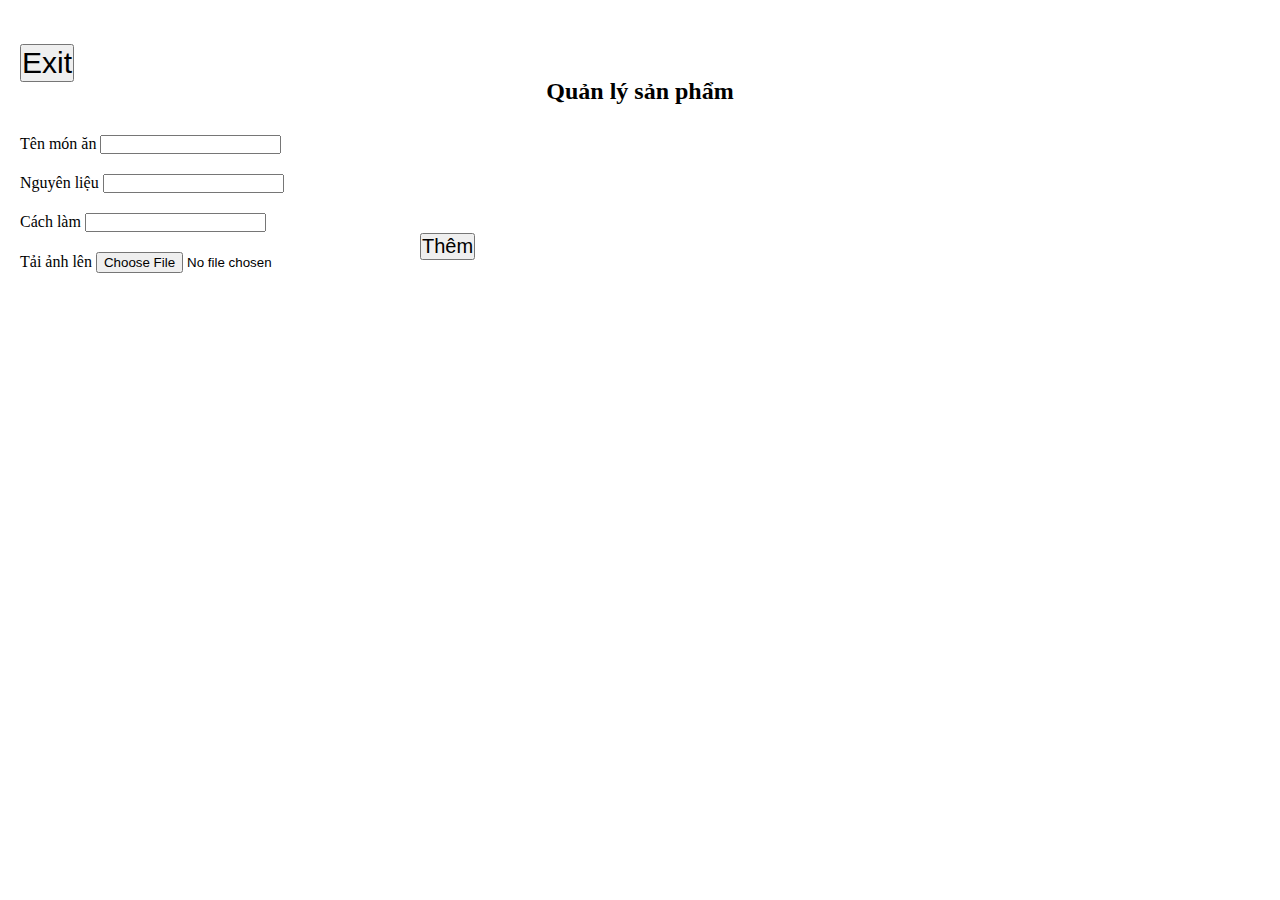
<file: Project/admin/index.html>
<!DOCTYPE html>
<html lang="en">
<head>
    <meta charset="UTF-8">
    <meta http-equiv="X-UA-Compatible" content="IE=edge">
    <meta name="viewport" content="width=device-width, initial-scale=1.0">
    <title>Document</title>
    <link rel="stylesheet" href="style.css">
</head>
<body>
    <div>
        <button id="back">Exit</button>
        <h2>Quản lý sản phẩm</h2>
        <ul id="list-courses"></ul>
    </div>
    <div>
        <div>
            <label for="">Tên món ăn</label>
            <input id="title" type="text" name="title">
        </div>
        <div>
            <label for="">Nguyên liệu</label>
            <input id="content" type="content" name="formula">
        </div>
        <div>
            <label for="">Cách làm</label>
            <input id="formula" type="formula" name="content">
        </div>
        <div>
            <label for="">Tải ảnh lên</label>
            <input id="upload" type="file" />
        </div>
        <div><button id="add-btn">Thêm</button></div>

        <form id="form">
            

        </form>
    </div>
    <script src="../admin/index.js"></script>
</body>
</html>
</file>
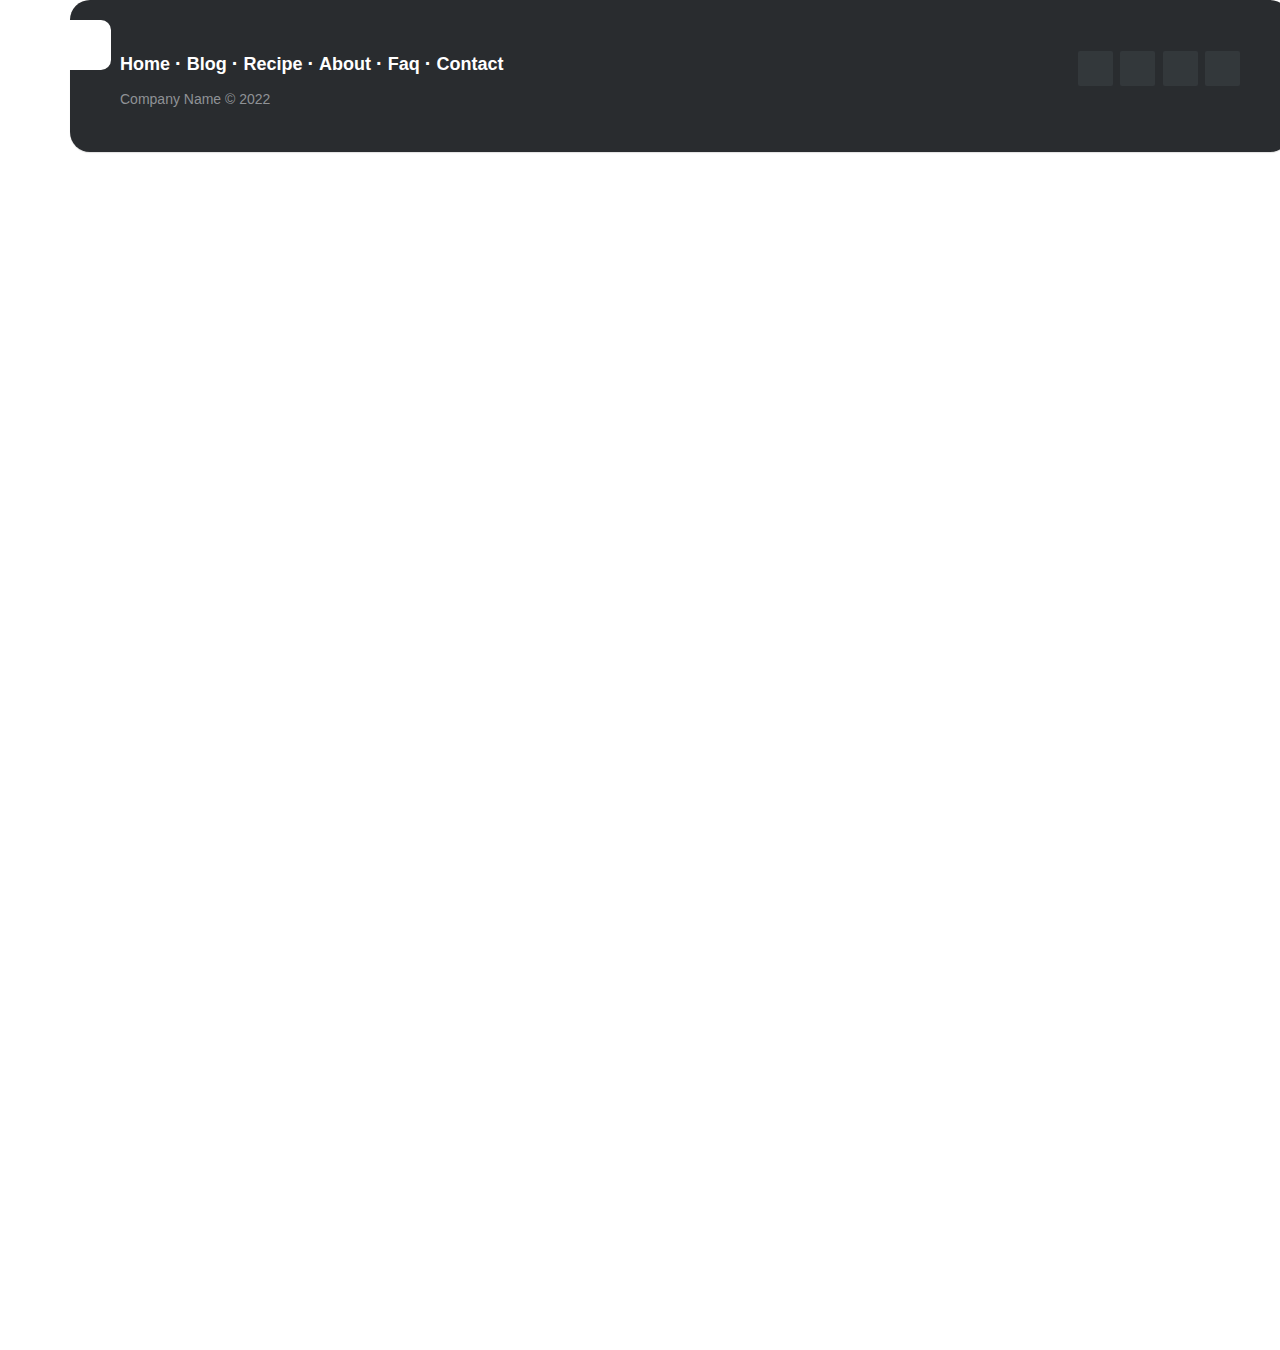
<file: Project/content/index.html>
<!DOCTYPE html>
<html lang="en">
<head>
    <meta charset="UTF-8">
    <meta http-equiv="X-UA-Compatible" content="IE=edge">
    <meta name="viewport" content="width=device-width, initial-scale=1.0">
    <title>Document</title>
    <link rel="stylesheet" href="https://cdnjs.cloudflare.com/ajax/libs/font-awesome/6.2.0/css/all.min.css" integrity="sha512-xh6O/CkQoPOWDdYTDqeRdPCVd1SpvCA9XXcUnZS2FmJNp1coAFzvtCN9BmamE+4aHK8yyUHUSCcJHgXloTyT2A==" crossorigin="anonymous" referrerpolicy="no-referrer" />
    <link rel="stylesheet" href="style.css">
</head>
<body>
    <div class="container">
        <div class="menu">
            <div class="item-menu"><i class="fa-sharp fa-solid fa-bars"></i></div>
            <ul>
                <li>
                    <a href="../index/index.html"><i class="fa-solid fa-house"></i></a>
                <li>
                    <i class="fa-solid fa-magnifying-glass"></i>
                <li>
                    <i class="fa-solid fa-heart"></i>
                <li>    
                    <i class="fa-solid fa-list"></i>
                <li>
                    <i class="fa-solid fa-bars-progress"></i>
                <li>
                    <i class="fa-solid fa-check-to-slot"></i>
                <li>
                    <i class="fa-solid fa-map-location-dot"></i>
            </ul>
        </div>
        <div class="contents">
        <div class="content">
            <!-- <div class="head"></div>
            <div class="title">Thịt kho trứng</div>
            <div class="info">
                <img class="info-img" src="../img/khotrung.jpg" alt="">
                <div class="formula">
                    <h2>Nguyên liệu</h2>
                    <div class="ingredient">
                        500 gram thịt đùi hoặc ba chỉ
                        10 quả trứng gà hoặc trứng vịt, nếu dùng trứng cút có thể nhân đôi lượng trứng lên 1 quả dừa tươi
                        Nước mắm ngon, muối, đường, bột ngọt, tiêu
                        Hành củ
                    </div>
                </div>
            </div>
            <div class="guide">
                <h2>Hướng dẫn cách nấu</h2>
                <div class="guide-content">Bước 1: Thịt nên chọn loại vừa nạc vừa mỡ, nhiều người không biết ăn thịt mỡ nhưng thật ra thịt phải có chút mỡ mới ngon. Thịt mua về rửa nhiều lần rồi cắt thành từng khúc lớn vừa ăn. Ướp thịt cùng với nước mắm, đường, muối và hàng củ, trộn đều, để 30 phút cho thịt ngấm.

                    Bước 2: Bắc nồi lên bếp, cho một chút dầu ăn vào, cho thịt vào đảo thật đều đến khi thịt săn lại thì đổ nước dừa vào ngập thịt. Đợi đến khi nòi thịt sôi bùng thì nhẹ nhàng vớt bọt liên tục rồi vặn lửa nhỏ dần. Để lửa riu riu như vậy đến khi thịt mềm và nước dừa chuyển thành màu cánh gián nhạt. Chú ý không nên đậy nắp lại để nước kho thịt được trong và đẹp mắt.
                    
                    Bước 3: Trứng gà hoặc trứng cút luộc chín, lột vỏ rồi cho vào nồi kho chung với thịt. Ta không cho trứng vào quá sớm vì sẽ làm trứng bị chai và đổi màu không đẹp. Không nên nêm nếm quá nhiều vì hương vị của chút nước mắm hòa quyện cùng nước dừa đã đủ để tạo nên hương vị đậm đà không thể nhầm lẫn cho món ăn.
                    
                    Thịt kho trứng sau khi hoàn thành được dùng như một món mặn trong bữa cơm gia đình hằng ngày. Khi múc thịt kho ra ngoài bạn nên nhẹ nhàng, nếu nấu thịt kho trứng với số lượng lớn bạn sau khi dùng xong thì có thể bỏ tủ lạnh để bảo quản. Khi ăn lần tiếp theo thì chỉ nên múc vừa đủ bữa ăn ra hâm lại. Nếu nước cạn đi bạn có thể cho thêm nước dừa và đun đến khi nồi thịt kho sôi 10 – 15 phút là được. Điểm đặc biệt của món ăn này nằm ở phần nước dừa trong giúp cho món thịt kho trứng nhanh mềm hơn và mang vị ngọt thanh rất dễ chịu. Thay thế nước lạnh hoàn toàn bằng nước dừa là cách để bạn nấu được món thịt kho tàu chuẩn vị miền Tây thơm ngon, hấp dẫn.</div>
            </div>
        </div> -->
        </div>
        <footer class="footer-distributed">
            
            <div class="footer-right">
        
                <a href="#"><i class="fab fa-facebook"></i></a>
                <a href="#"><i class="fab fa-twitter"></i></a>
                <a href="#"><i class="fab fa-linkedin"></i></a>
                <a href="#"><i class="fab fa-github"></i></a>
        
            </div>
        
            <div class="footer-left">
        
                <p class="footer-links">
                    <a class="link-1" href="#">Home</a>
                    <a href="#">Blog</a>
                    <a href="#">Recipe</a>
                    <a href="#">About</a>
                    <a href="#">Faq</a>
                    <a href="#">Contact</a>
                </p>
        
                <p>Company Name &copy; 2022</p>
            </div>
        
        </footer>
        
        </div>
    </div>
   

    <script src="./index.js"></script>
</body>
</html>
</file>
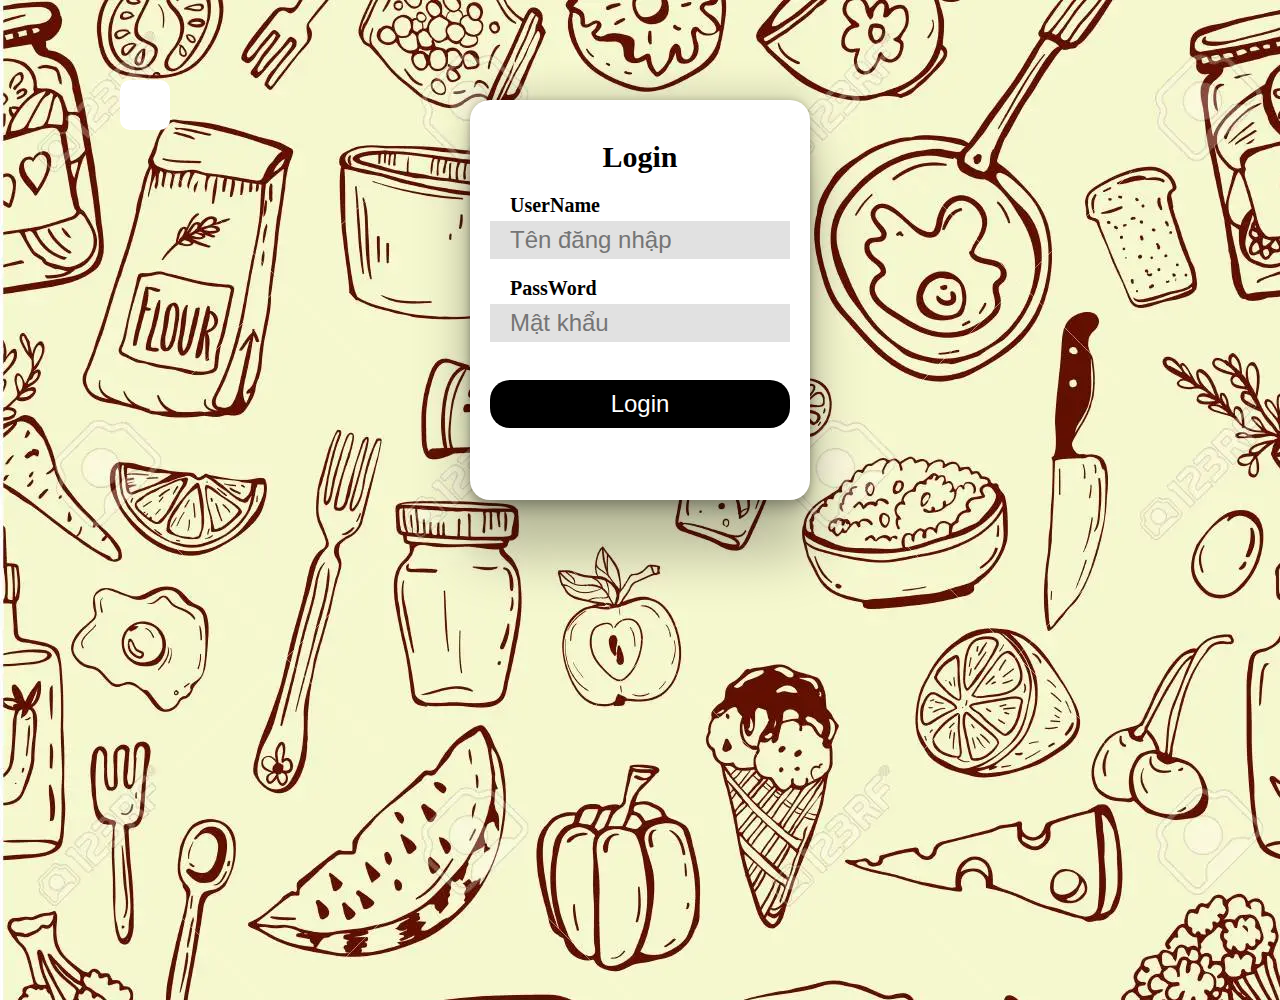
<file: Project/login/login.html>
<!DOCTYPE html>
<html lang="en">
<head>
    <meta charset="UTF-8">
    <meta http-equiv="X-UA-Compatible" content="IE=edge">
    <meta name="viewport" content="width=device-width, initial-scale=1.0">
    <title>Document</title>
    <link rel="stylesheet" href="style.css">
    <link rel="stylesheet" href="https://cdnjs.cloudflare.com/ajax/libs/font-awesome/6.2.0/css/all.min.css" integrity="sha512-xh6O/CkQoPOWDdYTDqeRdPCVd1SpvCA9XXcUnZS2FmJNp1coAFzvtCN9BmamE+4aHK8yyUHUSCcJHgXloTyT2A==" crossorigin="anonymous" referrerpolicy="no-referrer" />
</head>
<body>
    
    <form id="login-form">
        <div class="back"><i class="fa-solid fa-arrow-left"></i></div>
        <div class="container">
            <div class="img">Login</div>
            <div class="username">
                <div class="txtName">UserName</div>
                <input type="text" name="userName" placeholder="Tên đăng nhập"><br>
                <span class="error-messager"></span><br>
            </div>
            <div class="password">
                <div class="txtName">PassWord</div>
                <input type="password" name="password" placeholder="Mật khẩu"><br>
                <span class="error-messager"></span><br>
            </div>
            <button id="login-btn" type="submit">Login</button>
        </div>
    </form>
    
    <script src="./login.js"></script>
</body>
</html>
</file>
<file: Project/admin/style.css>
*{
    margin: 0;
    padding: 0;
    box-sizing: border-box;
}


h4{
    margin: 20px 5px;
}
div{

    padding: 10px;
}

img{
    max-width: 200px;
}

li{
    padding: 20px;
    border: 3px solid black;
    margin-top: 10px;
}

h2{
    text-align: center;
}
button{
    position: relative;
    bottom: 60px;
    left: 400px;
    font-size: 20px;
}
#add-btn{
    font-size: 20px;
}
#back{
    font-size: 30px;
    margin-top: 30px;
    position: relative;
    top: 4px;
    left: 10px;
}
</file>
<file: Project/content/style.css>
*{
    margin: 0;
    padding: 0;
    box-sizing: border-box;
}
 body{
    position: relative;
    width: 100%;
    min-height: 150vh;
 }

 .menu{
    position: fixed;
    width: 60px;
    height: 100%;
    background-color: #ffff;
    display: flex;
    align-items: center;
    justify-content: center;
    z-index: 1000;
    transform: ease-in-out 0.5s;
    /* margin-top: 20px; */
 }

 .menu.hide{
   width: 0;
 }

 .menu ul{
    width: 100%;
    list-style: none;
    overflow: hidden;
 }
 .menu ul li{
   display: flex;
   align-items: center;
   justify-content: center;
   border-radius: 20px 0 0 20px ;
 }
 .menu ul li i{
    padding: 20px;
   font-size: 24px;
   padding-left: 50px;
   margin-right: 20px;
   color: #000;
 }
 .menu ul li:hover{
    background-color: rgba(0, 0, 0, 0.842) ;
    color: #ffff;
 }
 .menu ul li i:hover{
   color: #fff;
 }

 .menu .item-menu{
    position: absolute;
    top: 20px;
    right: -51px;
    width: 50px;
    height: 50px;
    font-size: 24px;
    display: flex;
    justify-content: center;
    align-items: center;
    background-color: #fff ;
    border-radius: 0 10px 10px 0;
    cursor: pointer;
    transition: linear 0.2s;

 }
 .menu .item-menu:hover{
    background-color: #000;
    color: #ffff;
 }



 .contents{
    background-color: #fff;
    position: absolute;
    top: 25 0px;
    left: 70px;
    width: calc(100% - 60px);
    /* height: 100vh; */
    z-index: 100;
 }

 .head{
    height: 300px;
    background-image: url(../img/backgroddemo.jpg);
    background-size: cover;
    background-position: center;
    z-index: 100;
 }

.title{
    margin: 50px 0;
    font-size: 34px;
    font-weight: bold;
    padding: 20px;
    text-align: center;
    position: sticky;
    top: 0;
    background-color: #ffff;
}

.info{
    display: flex;
}

.info-img{
    margin-left: 30px;
    border-radius: 20px;
    max-width: 800px;
}

.formula{
    width: 400px;
    background-color: beige;
    margin: 0 auto;
    border-radius: 20px;
}

h2{
    text-align: center;
    margin-top: 40px;
}

.ingredient{
    text-align: center;
    line-height: 40px;
    padding: 30px 60px;
    font-size: 20px;
}
.guide{
    margin-top: 100px;
}

.guide-content{
    text-align: center;

    padding: 20px 50px;
    line-height: 30px;
}

.footer-distributed {
	background-color: #292c2f;
	box-shadow: 0 1px 1px 0 rgba(0, 0, 0, 0.12);
	box-sizing: border-box;
	width: 100%;
	text-align: left;
	font: normal 16px sans-serif;
	padding: 45px 50px;
    border-radius: 20px;
}

.footer-distributed .footer-left p {
	color: #8f9296;
	font-size: 14px;
	margin: 0;
}


.footer-distributed p.footer-links {
	font-size: 18px;
	font-weight: bold;
	color: #ffffff;
	margin: 0 0 10px;
	padding: 0;
	transition: ease .25s;
}

.footer-distributed p.footer-links a {
	display: inline-block;
	line-height: 1.8;
	text-decoration: none;
	color: inherit;
	transition: ease .25s;
}

.footer-distributed .footer-links a:before {
	content: "·";
	font-size: 20px;
	left: 0;
	color: #fff;
	display: inline-block;
	padding-right: 5px;
}

.footer-distributed .footer-links .link-1:before {
	content: none;
}

.footer-distributed .footer-right {
	float: right;
	margin-top: 6px;
	max-width: 180px;
}

.footer-distributed .footer-right a {
	display: inline-block;
	width: 35px;
	height: 35px;
	background-color: #33383b;
	border-radius: 2px;
	font-size: 20px;
	color: #ffffff;
	text-align: center;
	line-height: 35px;
	margin-left: 3px;
	transition: all .25s;
}

.footer-distributed .footer-right a:hover {
	transform: scale(1.1);
	-webkit-transform: scale(1.1);
}

.footer-distributed p.footer-links a:hover {
	text-decoration: underline;
}



@media (max-width: 600px) {

	.footer-distributed .footer-left,
	.footer-distributed .footer-right {
		text-align: center;
	}

	.footer-distributed .footer-right {
		float: none;
		margin: 0 auto 20px;
	}

	.footer-distributed .footer-left p.footer-links {
		line-height: 1.8;
	}
}
</file>
<file: Project/login/style.css>
*{
  margin: 0;
  padding: 0;
  box-sizing: border-box;
}
#login-form{
  width: 100%;
  height: 1000px;
  background-image: url(../img/backgroudlogin.webp)
}
.img{
  display: block;
  font-size: 30px;
  text-align: center;
  font-weight: bold;
  margin: 20px 0;
  
}
.container{
  width: 340px;
  height: 400px;
  background-color: #ffff;
  margin: 0 auto;
  border-radius: 20px;
  padding: 20px ;
  position: relative;
  top: 50px;
  box-shadow: rgba(0, 0, 0, 0.25) 0px 54px 55px, rgba(0, 0, 0, 0.12) 0px -12px 30px, rgba(0, 0, 0, 0.12) 0px 4px 6px, rgba(0, 0, 0, 0.17) 0px 12px 13px, rgba(0, 0, 0, 0.09) 0px -3px 5px;
}

input{
  width: 100%;
  font-size: 24px;
  border: none;
  border-radius: 0;
  padding: 5px 20px;
  background-color: rgb(225, 225, 225);

}
.txtName{
  font-size: 20px;
  font-weight: bold;
  margin-left: 20px;
  margin-bottom: 4px;
}
.error-messager{
  font-size: 14px;
  color:red;
  padding: 10px;
}
button{
  width: 100%;
  font-size: 24px;
  padding: 10px;
  border-radius: 20px;
  border: none;
  color: #ffff;
  margin-top: 20px;
  background-color: black;
  cursor: pointer;
}
button:hover {
  opacity: 0.8;
}
.back{
  width: 50px;
  height: 50px;
  font-size: 30px;
  line-height: 50px;
  color: #000;
  text-align: center;
  background-color: #ffff;
  cursor: pointer;
  position: relative;
  top: 80px;
  left: 120px;
  border-radius: 10px;
}
</file>
